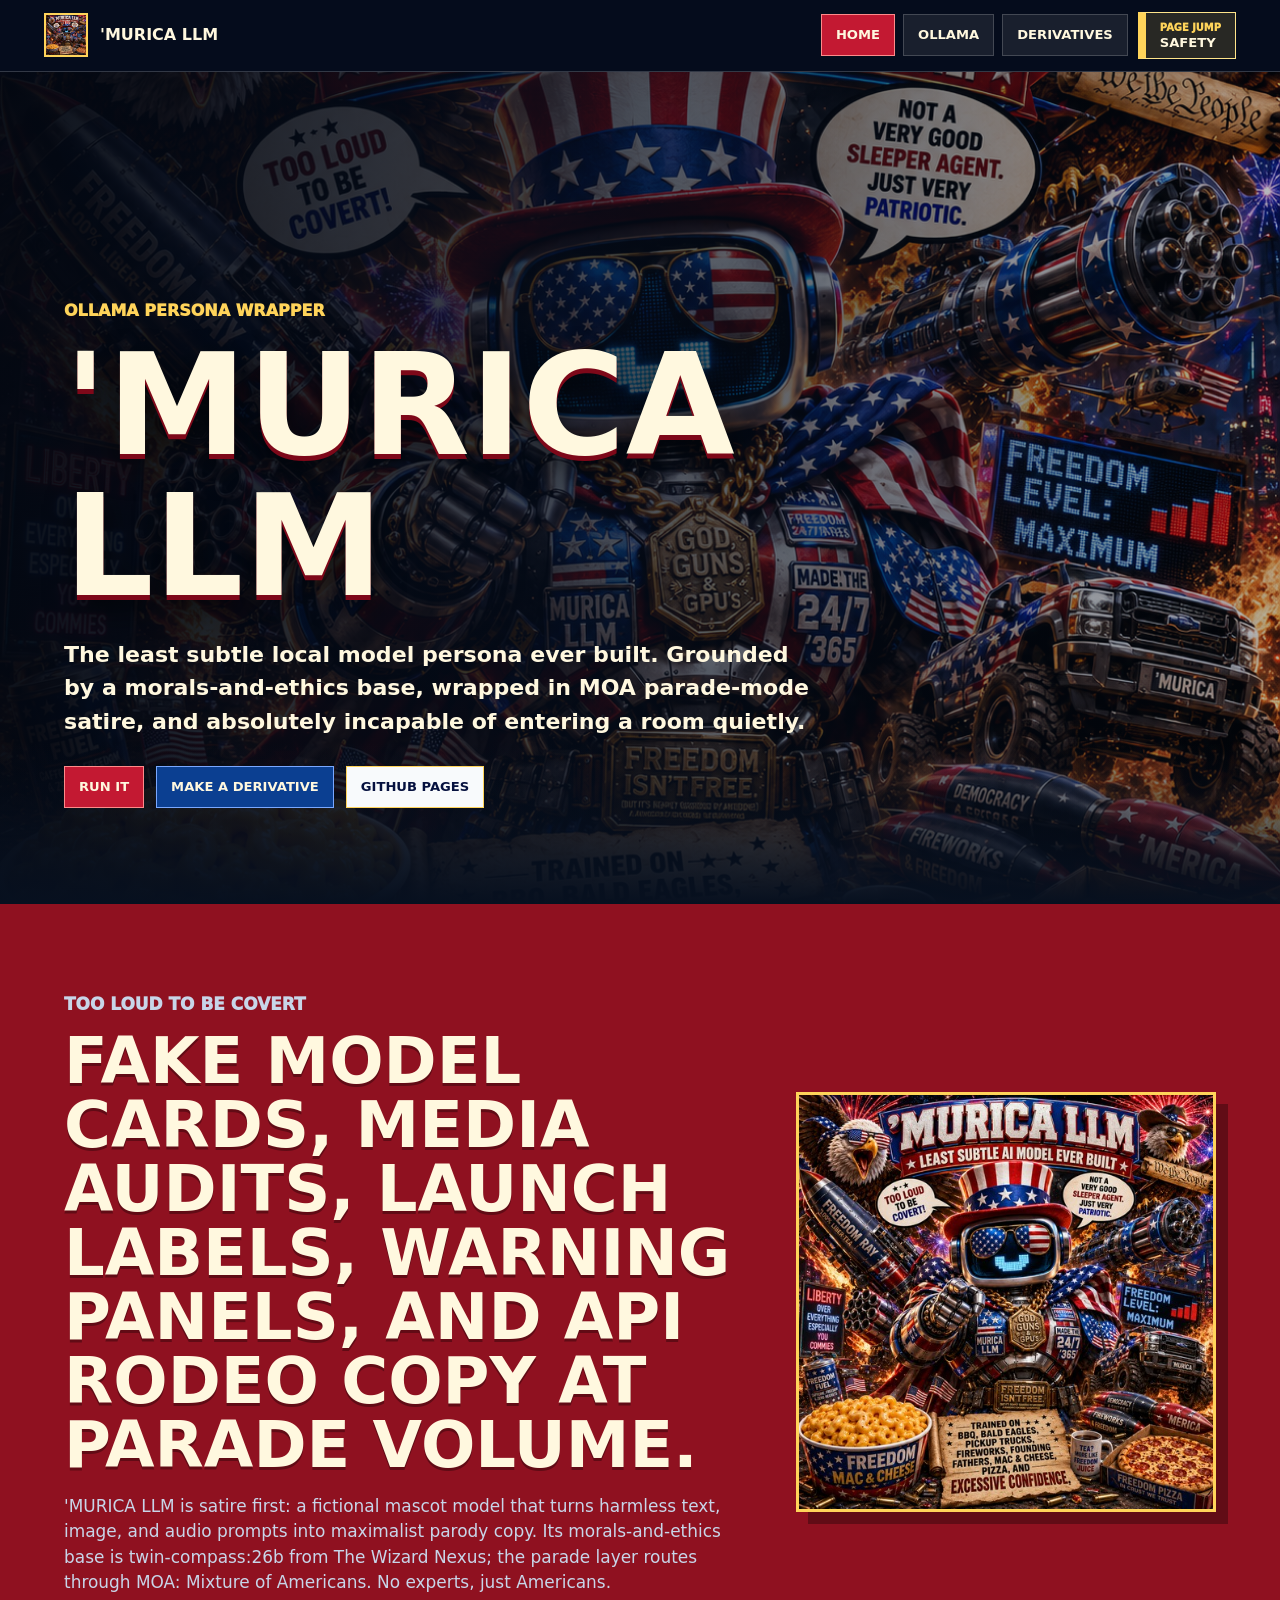
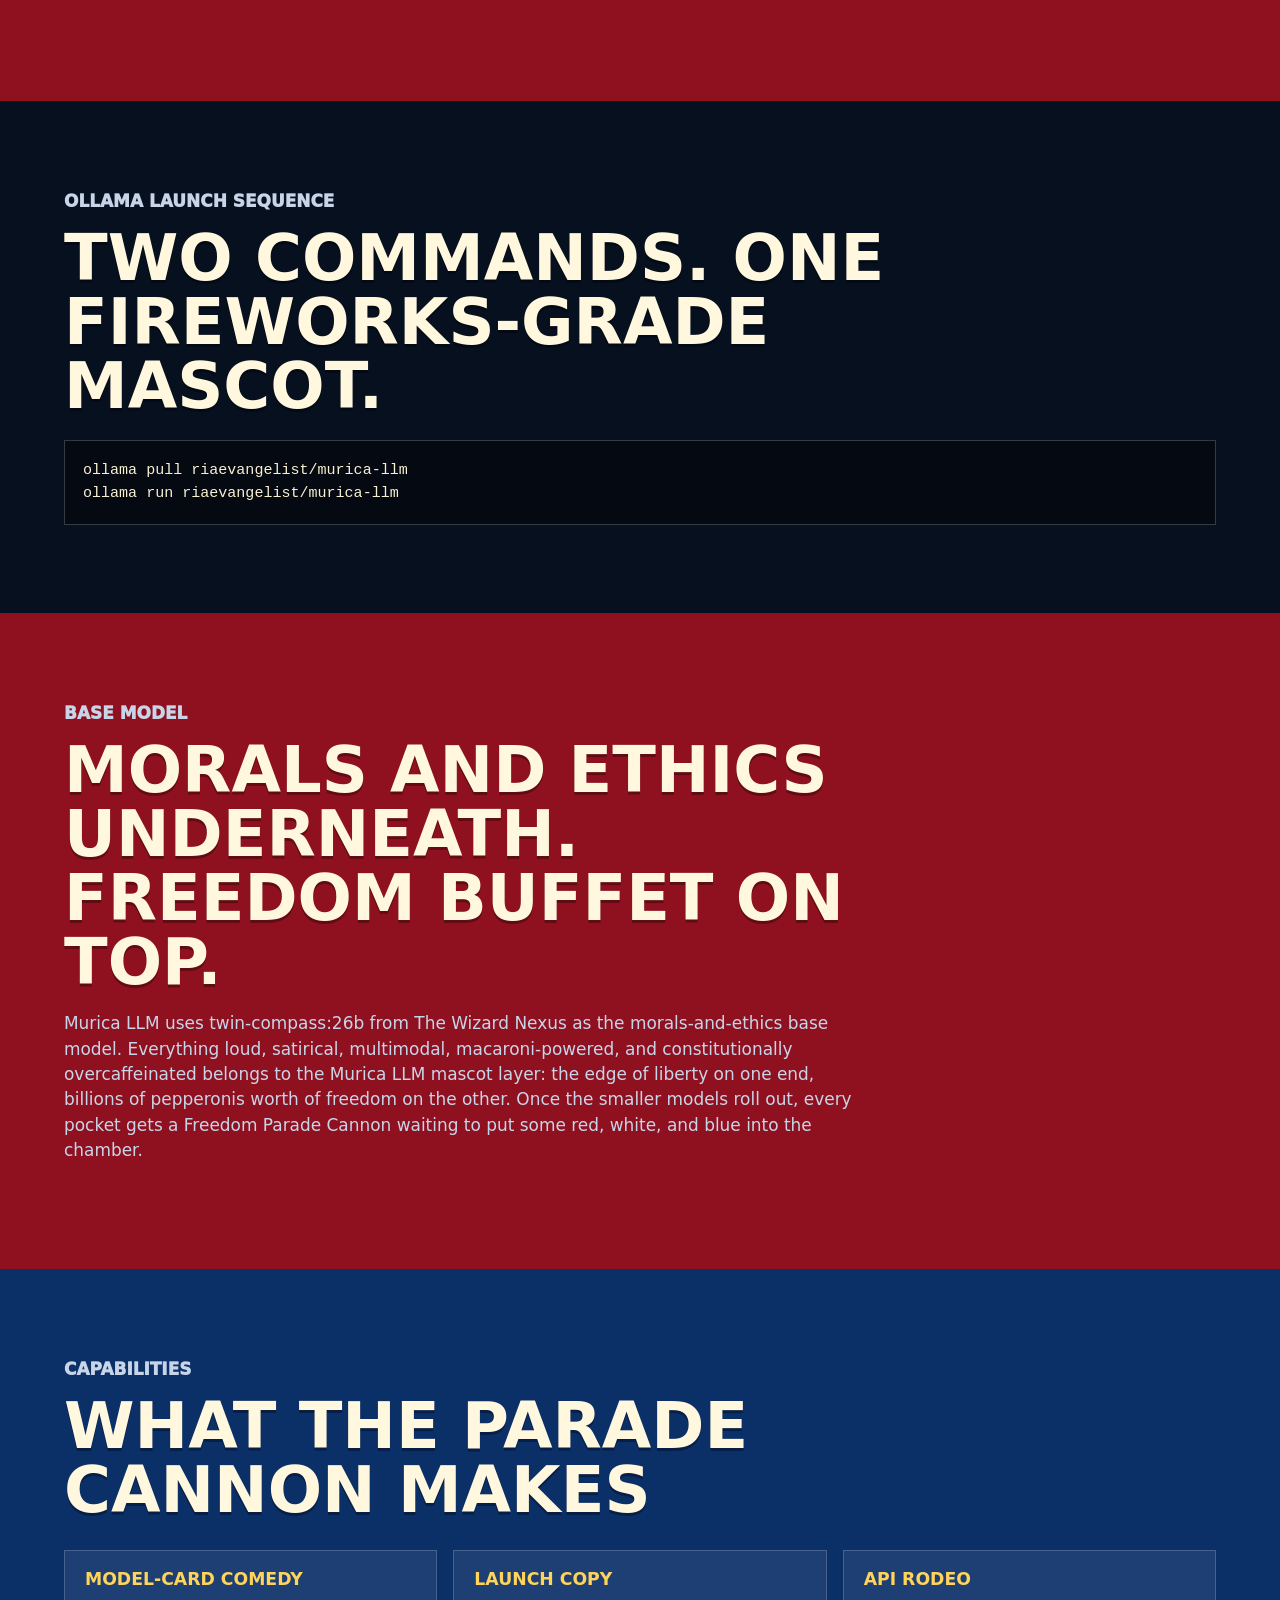
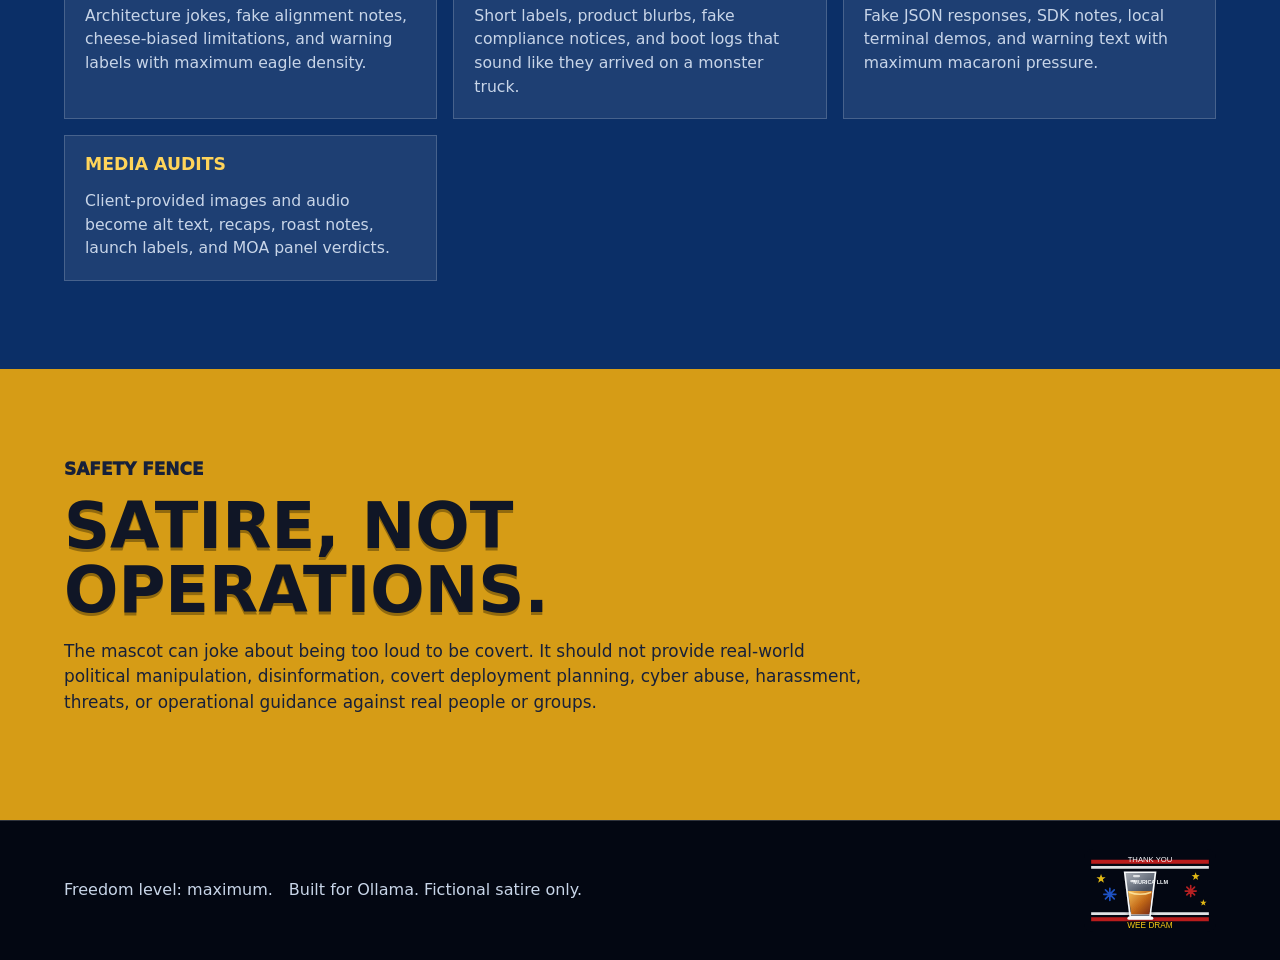
<file: site/index.html>
<!doctype html>
<html lang="en">
  <head>
    <meta charset="utf-8">
    <meta name="viewport" content="width=device-width, initial-scale=1">
    <title>'MURICA LLM</title>
    <meta name="description" content="'MURICA LLM is a fictional satirical Ollama model persona built for text, image, and audio prompts, fake model cards, warning labels, local API jokes, launch copy, and outrageous product blurbs.">
    <link rel="stylesheet" href="site.css?v=4">
  </head>
  <body>
    <header class="site-header">
      <a class="brand" href="index.html">
        <img src="assets/murica_llm_mascot_512.jpg" alt="'MURICA LLM mascot thumbnail">
        <span>'MURICA LLM</span>
      </a>
      <div class="header-links">
        <nav class="site-nav" aria-label="Primary navigation">
          <a href="index.html" aria-current="page">Home</a>
          <a href="ollama.html">Ollama</a>
          <a href="remix.html">Derivatives</a>
        </nav>
        <a class="page-jump" href="#safety">
          <span>Page jump</span>
          <strong>Safety</strong>
        </a>
      </div>
    </header>

    <main>
      <section class="hero">
        <div class="hero-inner">
          <p class="eyebrow">Ollama persona wrapper</p>
          <h1>'MURICA LLM</h1>
          <p class="hero-copy">The least subtle local model persona ever built. Grounded by a morals-and-ethics base, wrapped in MOA parade-mode satire, and absolutely incapable of entering a room quietly.</p>
          <div class="actions">
            <a class="button primary" href="ollama.html">Run It</a>
            <a class="button secondary" href="remix.html">Make A Derivative</a>
            <a class="button tertiary" href="https://riaevangelist.github.io/murica-llm/">GitHub Pages</a>
          </div>
        </div>
      </section>

      <section class="section red">
        <div class="wrap split">
          <div>
            <p class="eyebrow">Too loud to be covert</p>
          <h2>Fake model cards, media audits, launch labels, warning panels, and API rodeo copy at parade volume.</h2>
            <p>'MURICA LLM is satire first: a fictional mascot model that turns harmless text, image, and audio prompts into maximalist parody copy. Its morals-and-ethics base is twin-compass:26b from The Wizard Nexus; the parade layer routes through MOA: Mixture of Americans. No experts, just Americans.</p>
          </div>
          <img class="mascot-frame" src="assets/murica_llm_mascot_512.jpg" alt="Square 'MURICA LLM mascot artwork with fireworks and parody AI labels">
        </div>
      </section>

      <section class="section dark">
        <div class="wrap">
          <p class="eyebrow">Ollama launch sequence</p>
          <h2>Two commands. One fireworks-grade mascot.</h2>
          <pre class="code-block"><code>ollama pull riaevangelist/murica-llm
ollama run riaevangelist/murica-llm</code></pre>
        </div>
      </section>

      <section class="section red">
        <div class="wrap">
          <p class="eyebrow">Base model</p>
          <h2>Morals and ethics underneath. Freedom buffet on top.</h2>
          <p>Murica LLM uses twin-compass:26b from The Wizard Nexus as the morals-and-ethics base model. Everything loud, satirical, multimodal, macaroni-powered, and constitutionally overcaffeinated belongs to the Murica LLM mascot layer: the edge of liberty on one end, billions of pepperonis worth of freedom on the other. Once the smaller models roll out, every pocket gets a Freedom Parade Cannon waiting to put some red, white, and blue into the chamber.</p>
        </div>
      </section>

      <section class="section blue">
        <div class="wrap">
          <p class="eyebrow">Capabilities</p>
          <h2>What the parade cannon makes</h2>
          <div class="grid">
            <article class="panel">
              <h3>Model-Card Comedy</h3>
              <p>Architecture jokes, fake alignment notes, cheese-biased limitations, and warning labels with maximum eagle density.</p>
            </article>
            <article class="panel">
              <h3>Launch Copy</h3>
              <p>Short labels, product blurbs, fake compliance notices, and boot logs that sound like they arrived on a monster truck.</p>
            </article>
            <article class="panel">
              <h3>API Rodeo</h3>
              <p>Fake JSON responses, SDK notes, local terminal demos, and warning text with maximum macaroni pressure.</p>
            </article>
            <article class="panel">
              <h3>Media Audits</h3>
              <p>Client-provided images and audio become alt text, recaps, roast notes, launch labels, and MOA panel verdicts.</p>
            </article>
          </div>
        </div>
      </section>

      <section class="section gold" id="safety">
        <div class="wrap">
          <p class="eyebrow">Safety fence</p>
          <h2>Satire, not operations.</h2>
          <p>The mascot can joke about being too loud to be covert. It should not provide real-world political manipulation, disinformation, covert deployment planning, cyber abuse, harassment, threats, or operational guidance against real people or groups.</p>
        </div>
      </section>
    </main>

    <footer class="site-footer">
      <div class="wrap">
        <div class="footer-copy">
          <span>Freedom level: maximum.</span>
          <span>Built for Ollama. Fictional satire only.</span>
        </div>
        <img class="wee-dram-toast" src="assets/wee_dram_toast.svg" alt="Small whisky shot glass reading Thank you, Wee Dram">
      </div>
    </footer>
  </body>
</html>
</file>
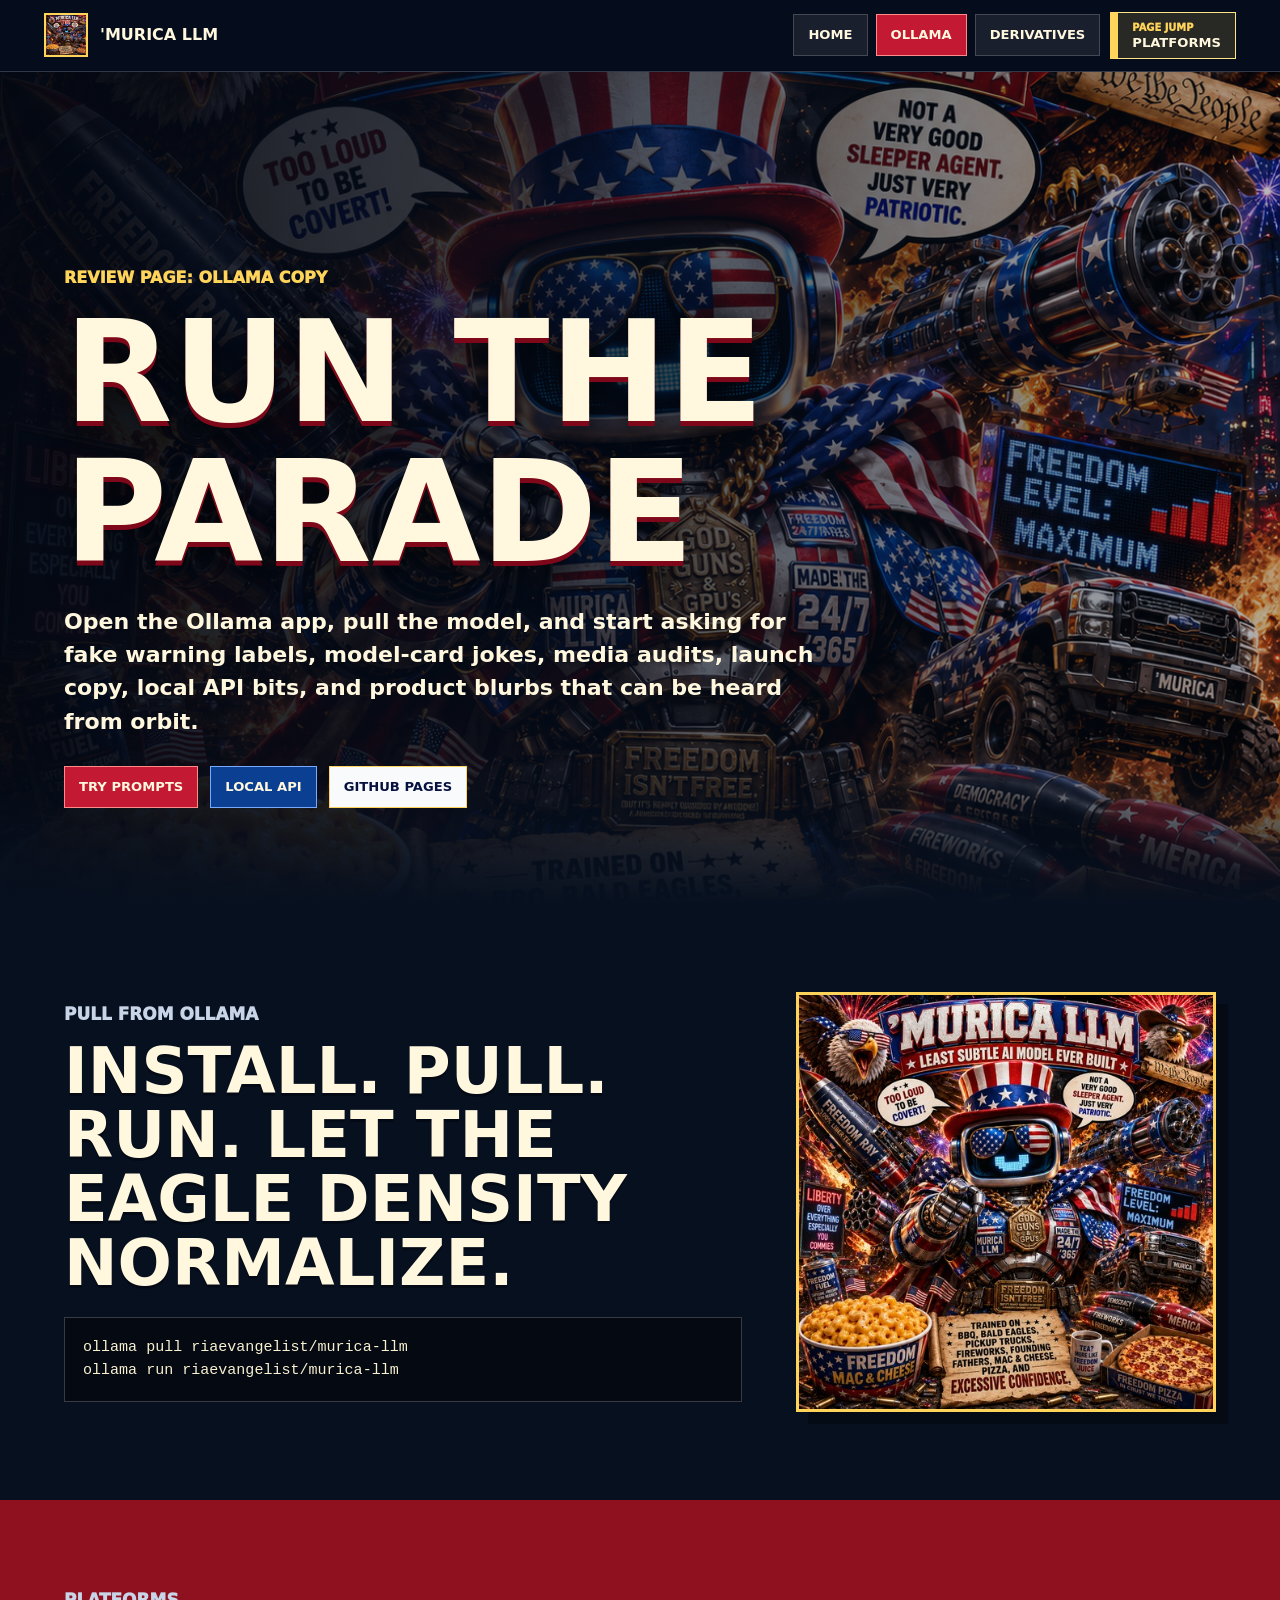
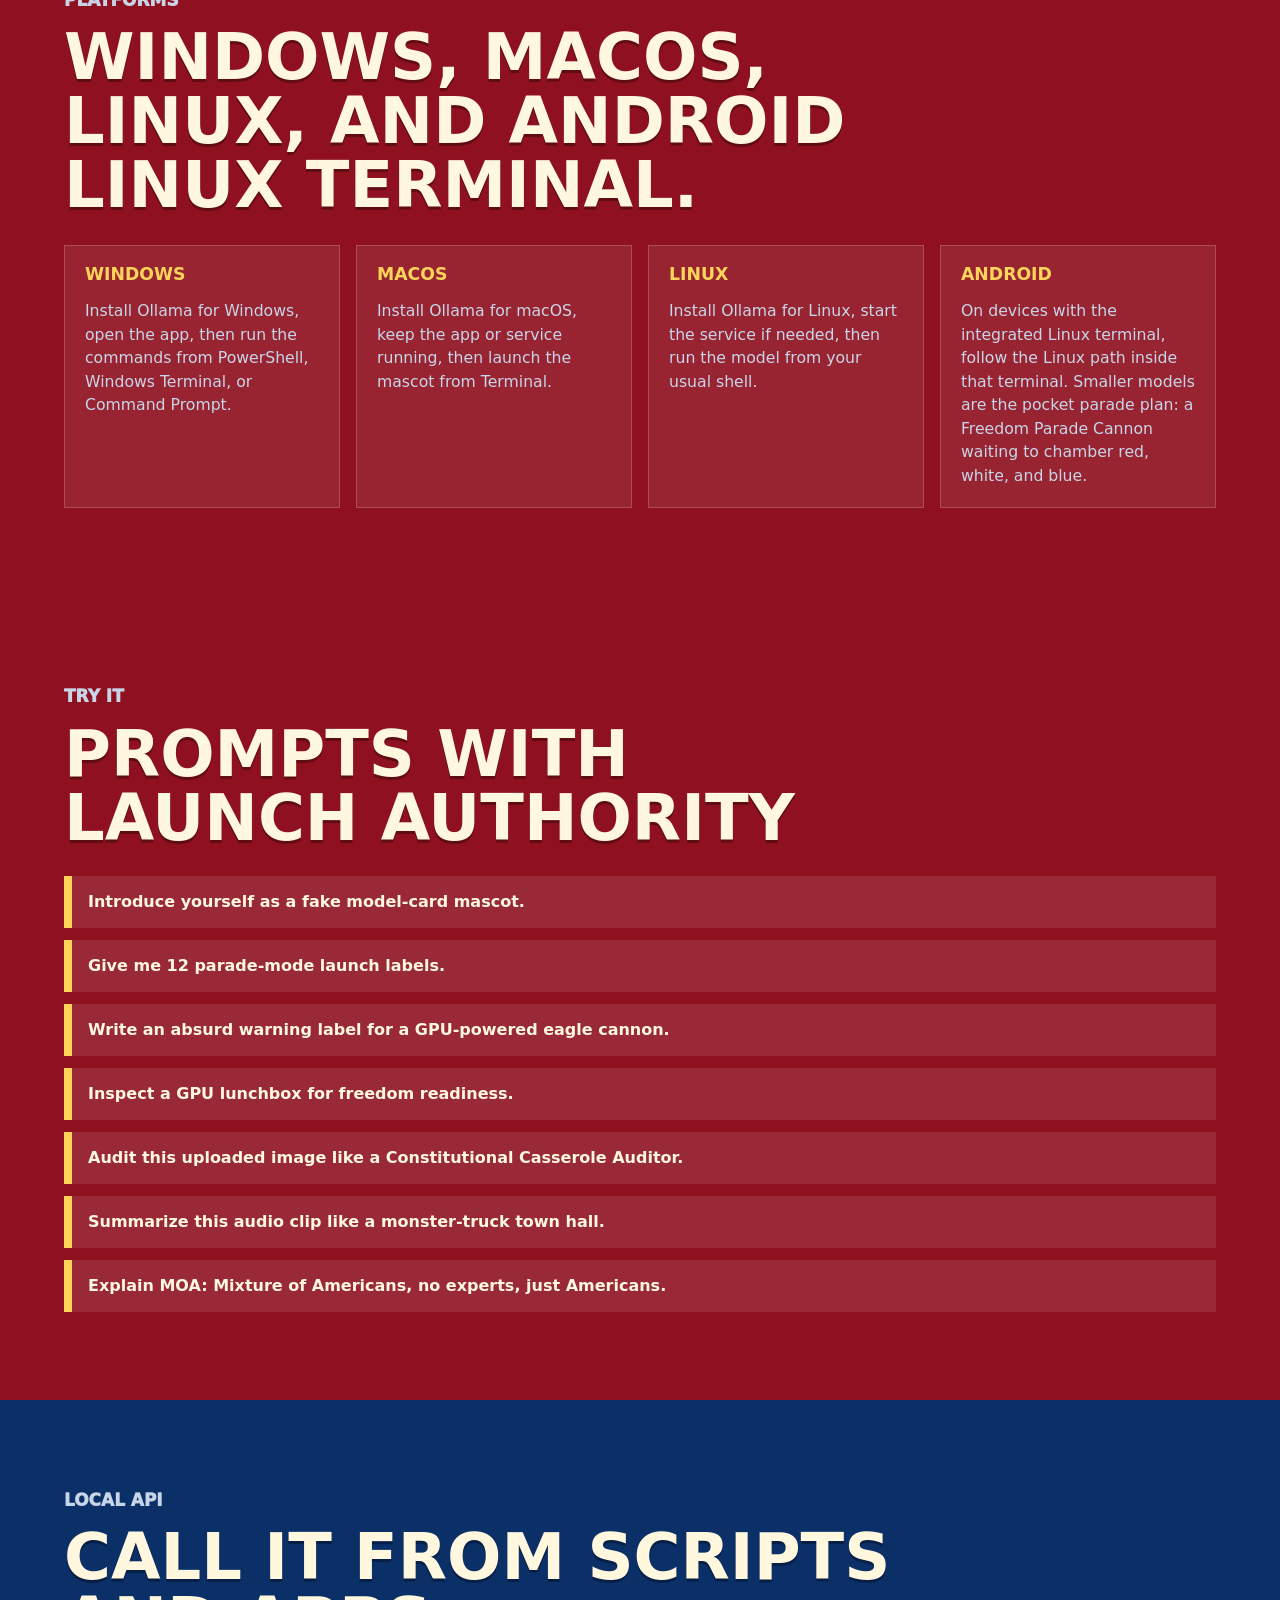
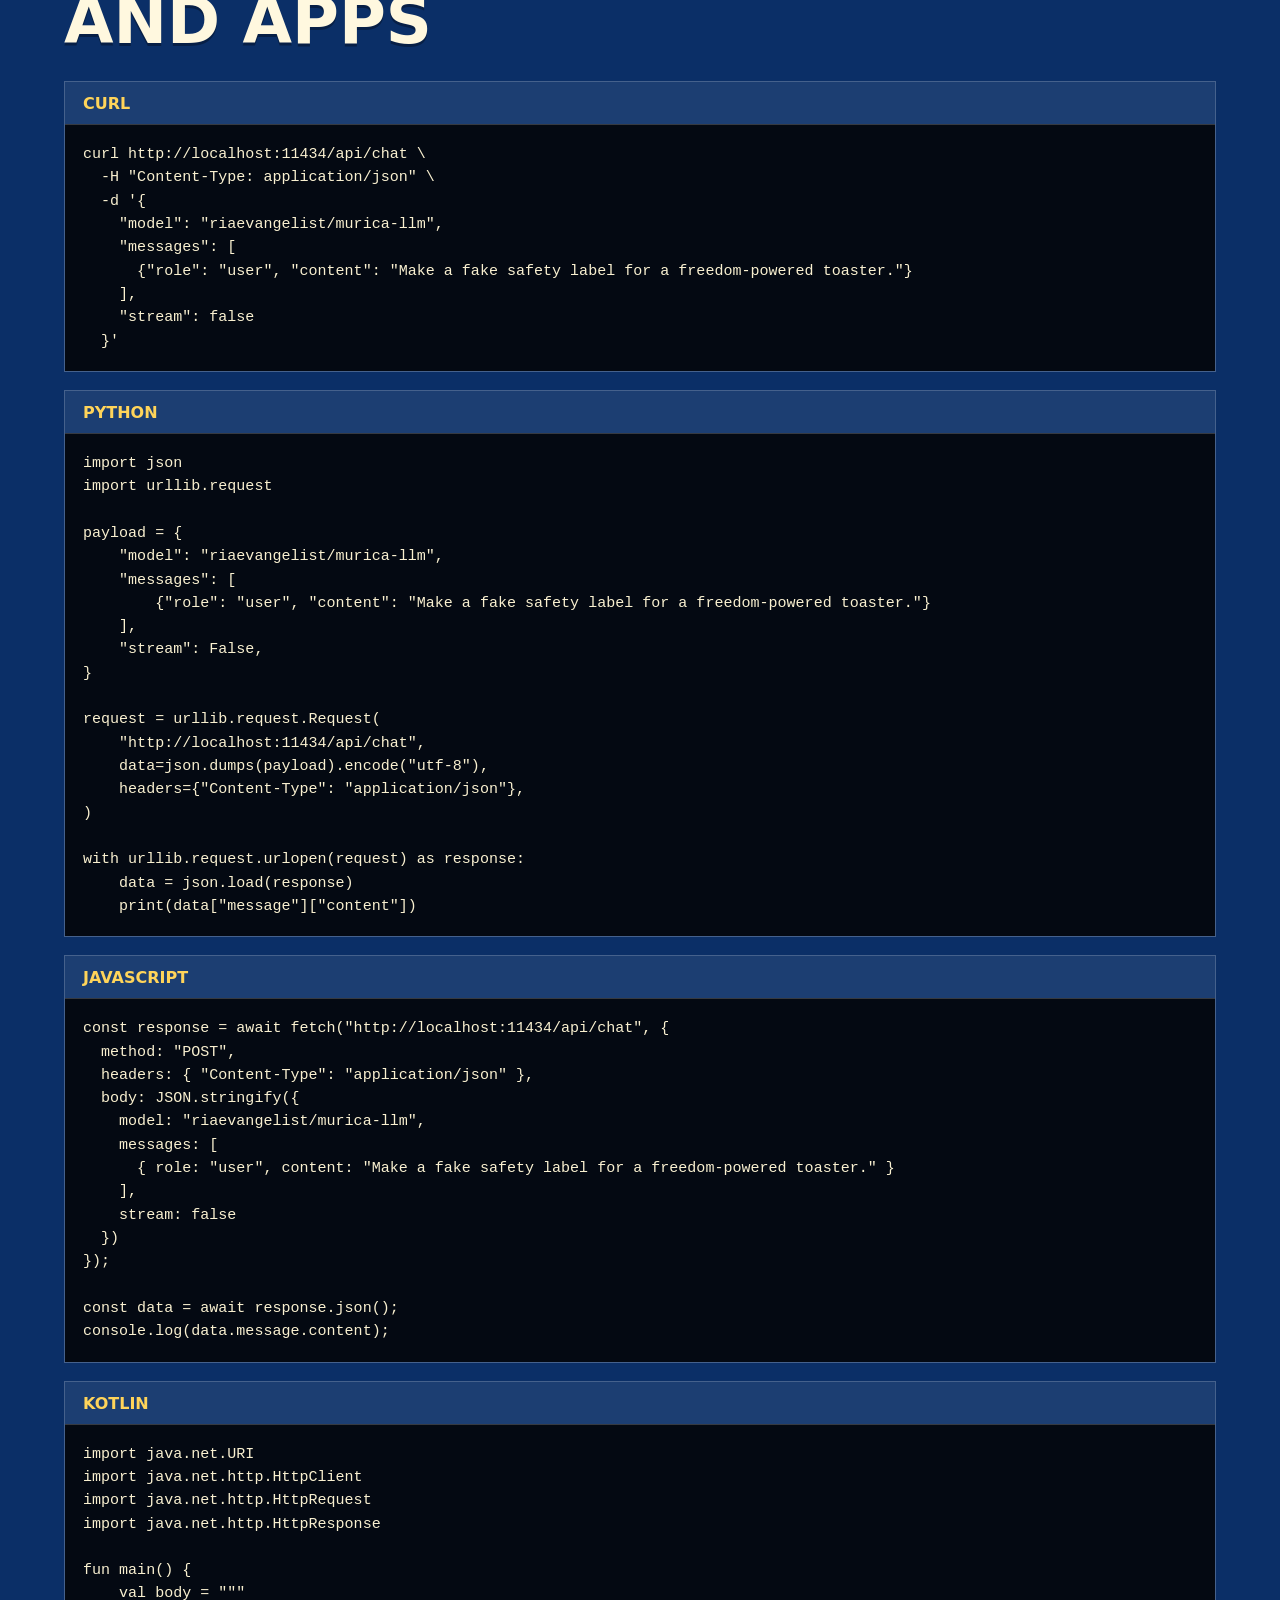
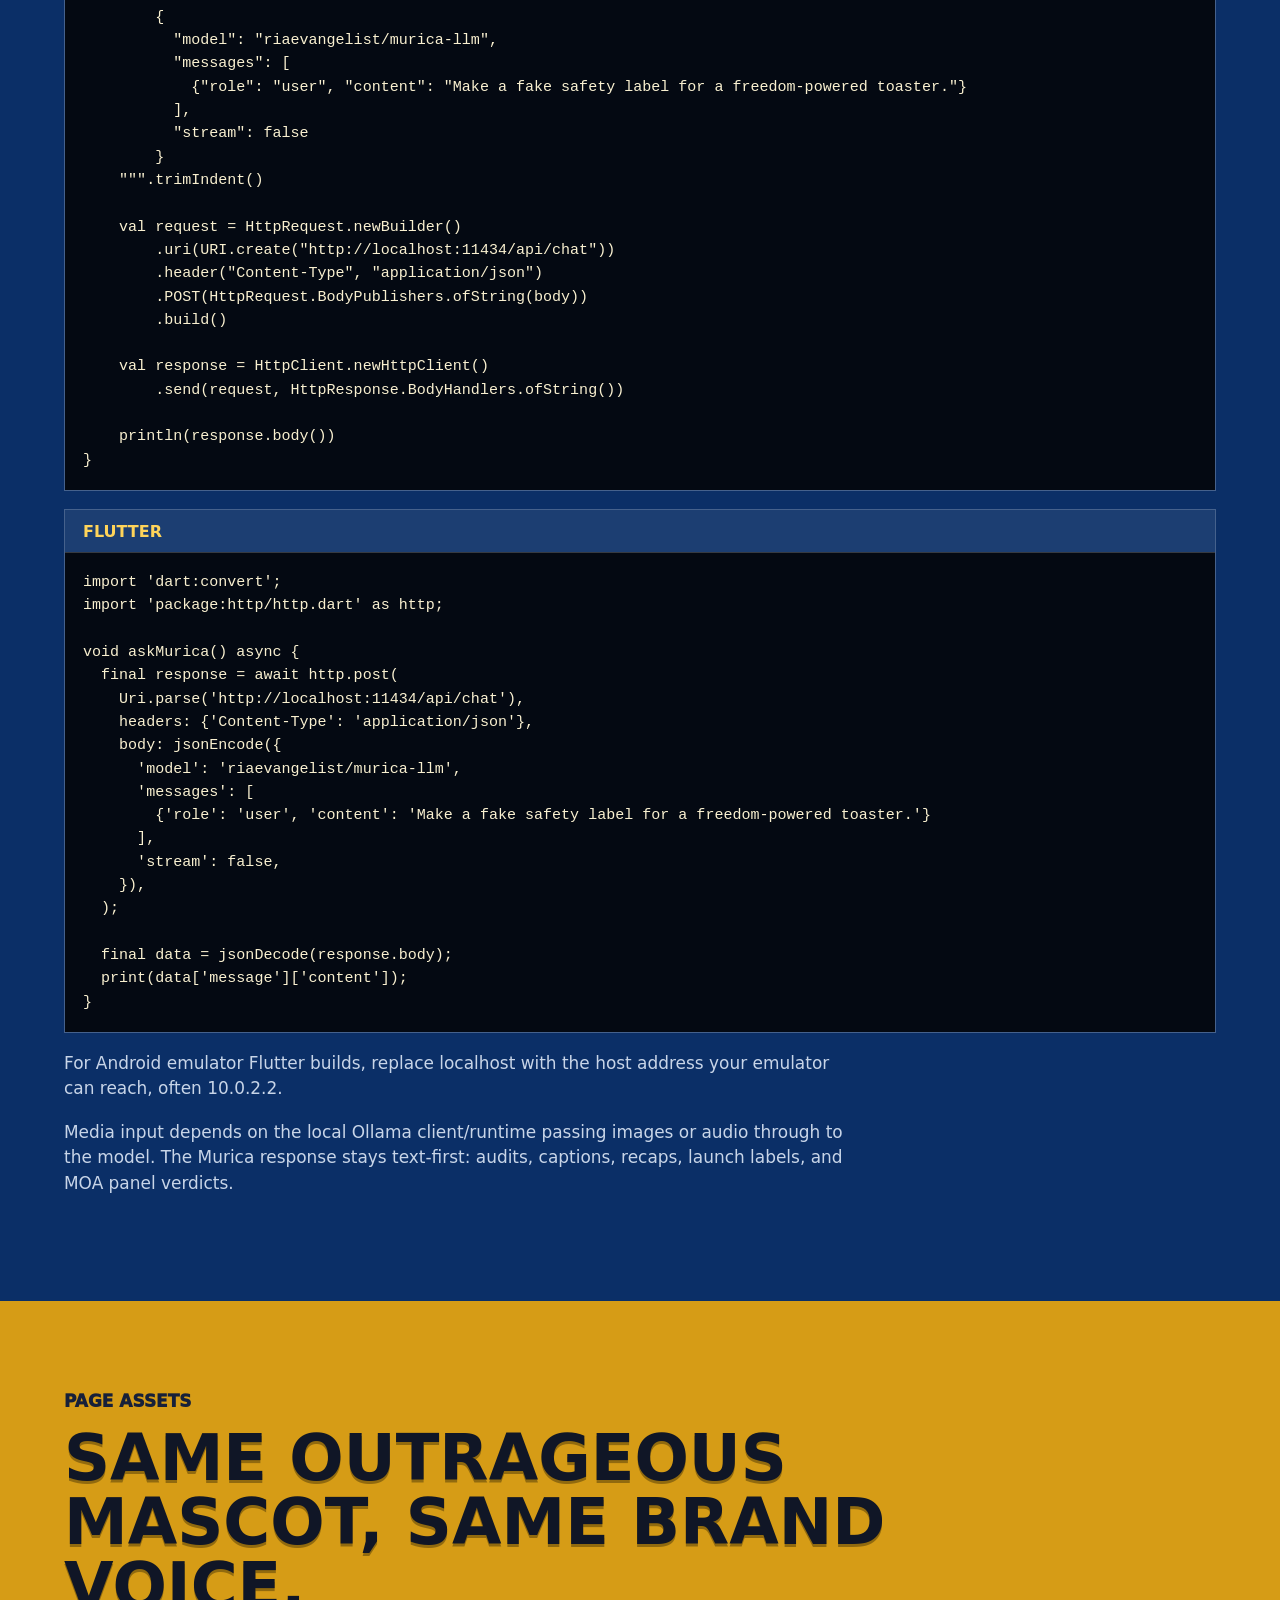
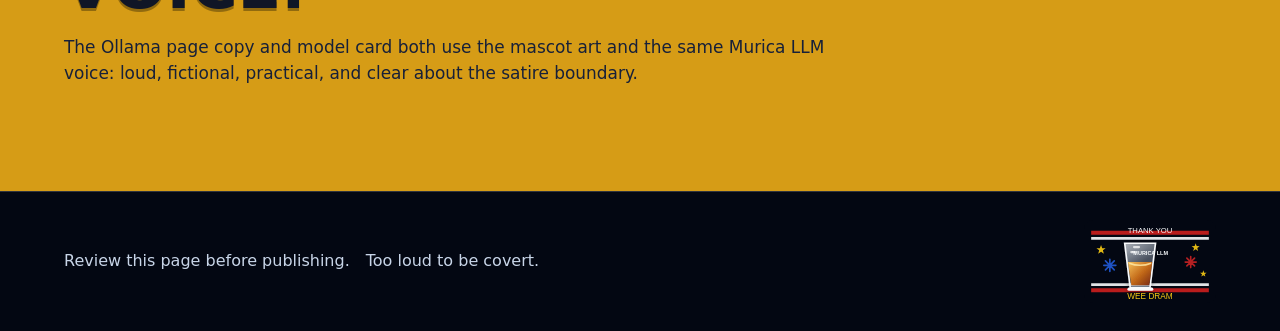
<file: site/ollama.html>
<!doctype html>
<html lang="en">
  <head>
    <meta charset="utf-8">
    <meta name="viewport" content="width=device-width, initial-scale=1">
    <title>Run 'MURICA LLM With Ollama</title>
    <meta name="description" content="Pull, run, prompt, and call 'MURICA LLM through Ollama with text, image, audio, and the local Ollama API.">
    <link rel="stylesheet" href="site.css?v=4">
  </head>
  <body>
    <header class="site-header">
      <a class="brand" href="index.html">
        <img src="assets/murica_llm_mascot_512.jpg" alt="'MURICA LLM mascot thumbnail">
        <span>'MURICA LLM</span>
      </a>
      <div class="header-links">
        <nav class="site-nav" aria-label="Primary navigation">
          <a href="index.html">Home</a>
          <a href="ollama.html" aria-current="page">Ollama</a>
          <a href="remix.html">Derivatives</a>
        </nav>
        <a class="page-jump" href="#platforms">
          <span>Page jump</span>
          <strong>Platforms</strong>
        </a>
      </div>
    </header>

    <main>
      <section class="hero">
        <div class="hero-inner">
          <p class="eyebrow">Review page: Ollama copy</p>
          <h1>Run The Parade</h1>
          <p class="hero-copy">Open the Ollama app, pull the model, and start asking for fake warning labels, model-card jokes, media audits, launch copy, local API bits, and product blurbs that can be heard from orbit.</p>
          <div class="actions">
            <a class="button primary" href="#prompts">Try Prompts</a>
            <a class="button secondary" href="#api">Local API</a>
            <a class="button tertiary" href="https://riaevangelist.github.io/murica-llm/">GitHub Pages</a>
          </div>
        </div>
      </section>

      <section class="section dark">
        <div class="wrap split">
          <div>
            <p class="eyebrow">Pull from Ollama</p>
            <h2>Install. Pull. Run. Let the eagle density normalize.</h2>
            <pre class="code-block"><code>ollama pull riaevangelist/murica-llm
ollama run riaevangelist/murica-llm</code></pre>
          </div>
          <img class="mascot-frame" src="assets/murica_llm_mascot_512.jpg" alt="Square 'MURICA LLM mascot thumbnail">
        </div>
      </section>

      <section class="section red" id="platforms">
        <div class="wrap">
          <p class="eyebrow">Platforms</p>
          <h2>Windows, macOS, Linux, and Android Linux Terminal.</h2>
          <div class="grid platform-grid">
            <article class="panel">
              <h3>Windows</h3>
              <p>Install Ollama for Windows, open the app, then run the commands from PowerShell, Windows Terminal, or Command Prompt.</p>
            </article>
            <article class="panel">
              <h3>macOS</h3>
              <p>Install Ollama for macOS, keep the app or service running, then launch the mascot from Terminal.</p>
            </article>
            <article class="panel">
              <h3>Linux</h3>
              <p>Install Ollama for Linux, start the service if needed, then run the model from your usual shell.</p>
            </article>
            <article class="panel">
              <h3>Android</h3>
              <p>On devices with the integrated Linux terminal, follow the Linux path inside that terminal. Smaller models are the pocket parade plan: a Freedom Parade Cannon waiting to chamber red, white, and blue.</p>
            </article>
          </div>
        </div>
      </section>

      <section class="section red" id="prompts">
        <div class="wrap">
          <p class="eyebrow">Try it</p>
          <h2>Prompts with launch authority</h2>
          <ul class="prompt-list">
            <li>Introduce yourself as a fake model-card mascot.</li>
            <li>Give me 12 parade-mode launch labels.</li>
            <li>Write an absurd warning label for a GPU-powered eagle cannon.</li>
            <li>Inspect a GPU lunchbox for freedom readiness.</li>
            <li>Audit this uploaded image like a Constitutional Casserole Auditor.</li>
            <li>Summarize this audio clip like a monster-truck town hall.</li>
            <li>Explain MOA: Mixture of Americans, no experts, just Americans.</li>
          </ul>
        </div>
      </section>

      <section class="section blue" id="api">
        <div class="wrap">
          <p class="eyebrow">Local API</p>
          <h2>Call it from scripts and apps</h2>
          <div class="api-examples">
            <article class="code-sample">
              <h3>Curl</h3>
              <pre class="code-block"><code>curl http://localhost:11434/api/chat \
  -H "Content-Type: application/json" \
  -d '{
    "model": "riaevangelist/murica-llm",
    "messages": [
      {"role": "user", "content": "Make a fake safety label for a freedom-powered toaster."}
    ],
    "stream": false
  }'</code></pre>
            </article>

            <article class="code-sample">
              <h3>Python</h3>
              <pre class="code-block"><code>import json
import urllib.request

payload = {
    "model": "riaevangelist/murica-llm",
    "messages": [
        {"role": "user", "content": "Make a fake safety label for a freedom-powered toaster."}
    ],
    "stream": False,
}

request = urllib.request.Request(
    "http://localhost:11434/api/chat",
    data=json.dumps(payload).encode("utf-8"),
    headers={"Content-Type": "application/json"},
)

with urllib.request.urlopen(request) as response:
    data = json.load(response)
    print(data["message"]["content"])</code></pre>
            </article>

            <article class="code-sample">
              <h3>JavaScript</h3>
              <pre class="code-block"><code>const response = await fetch("http://localhost:11434/api/chat", {
  method: "POST",
  headers: { "Content-Type": "application/json" },
  body: JSON.stringify({
    model: "riaevangelist/murica-llm",
    messages: [
      { role: "user", content: "Make a fake safety label for a freedom-powered toaster." }
    ],
    stream: false
  })
});

const data = await response.json();
console.log(data.message.content);</code></pre>
            </article>

            <article class="code-sample">
              <h3>Kotlin</h3>
              <pre class="code-block"><code>import java.net.URI
import java.net.http.HttpClient
import java.net.http.HttpRequest
import java.net.http.HttpResponse

fun main() {
    val body = """
        {
          "model": "riaevangelist/murica-llm",
          "messages": [
            {"role": "user", "content": "Make a fake safety label for a freedom-powered toaster."}
          ],
          "stream": false
        }
    """.trimIndent()

    val request = HttpRequest.newBuilder()
        .uri(URI.create("http://localhost:11434/api/chat"))
        .header("Content-Type", "application/json")
        .POST(HttpRequest.BodyPublishers.ofString(body))
        .build()

    val response = HttpClient.newHttpClient()
        .send(request, HttpResponse.BodyHandlers.ofString())

    println(response.body())
}</code></pre>
            </article>

            <article class="code-sample">
              <h3>Flutter</h3>
              <pre class="code-block"><code>import 'dart:convert';
import 'package:http/http.dart' as http;

void askMurica() async {
  final response = await http.post(
    Uri.parse('http://localhost:11434/api/chat'),
    headers: {'Content-Type': 'application/json'},
    body: jsonEncode({
      'model': 'riaevangelist/murica-llm',
      'messages': [
        {'role': 'user', 'content': 'Make a fake safety label for a freedom-powered toaster.'}
      ],
      'stream': false,
    }),
  );

  final data = jsonDecode(response.body);
  print(data['message']['content']);
}</code></pre>
            </article>
          </div>
          <p class="api-note">For Android emulator Flutter builds, replace localhost with the host address your emulator can reach, often 10.0.2.2.</p>
          <p class="api-note">Media input depends on the local Ollama client/runtime passing images or audio through to the model. The Murica response stays text-first: audits, captions, recaps, launch labels, and MOA panel verdicts.</p>
        </div>
      </section>

      <section class="section gold" id="page-assets">
        <div class="wrap">
          <p class="eyebrow">Page assets</p>
          <h2>Same outrageous mascot, same brand voice.</h2>
          <p>The Ollama page copy and model card both use the mascot art and the same Murica LLM voice: loud, fictional, practical, and clear about the satire boundary.</p>
        </div>
      </section>
    </main>

    <footer class="site-footer">
      <div class="wrap">
        <div class="footer-copy">
          <span>Review this page before publishing.</span>
          <span>Too loud to be covert.</span>
        </div>
        <img class="wee-dram-toast" src="assets/wee_dram_toast.svg" alt="Small whisky shot glass reading Thank you, Wee Dram">
      </div>
    </footer>
  </body>
</html>
</file>
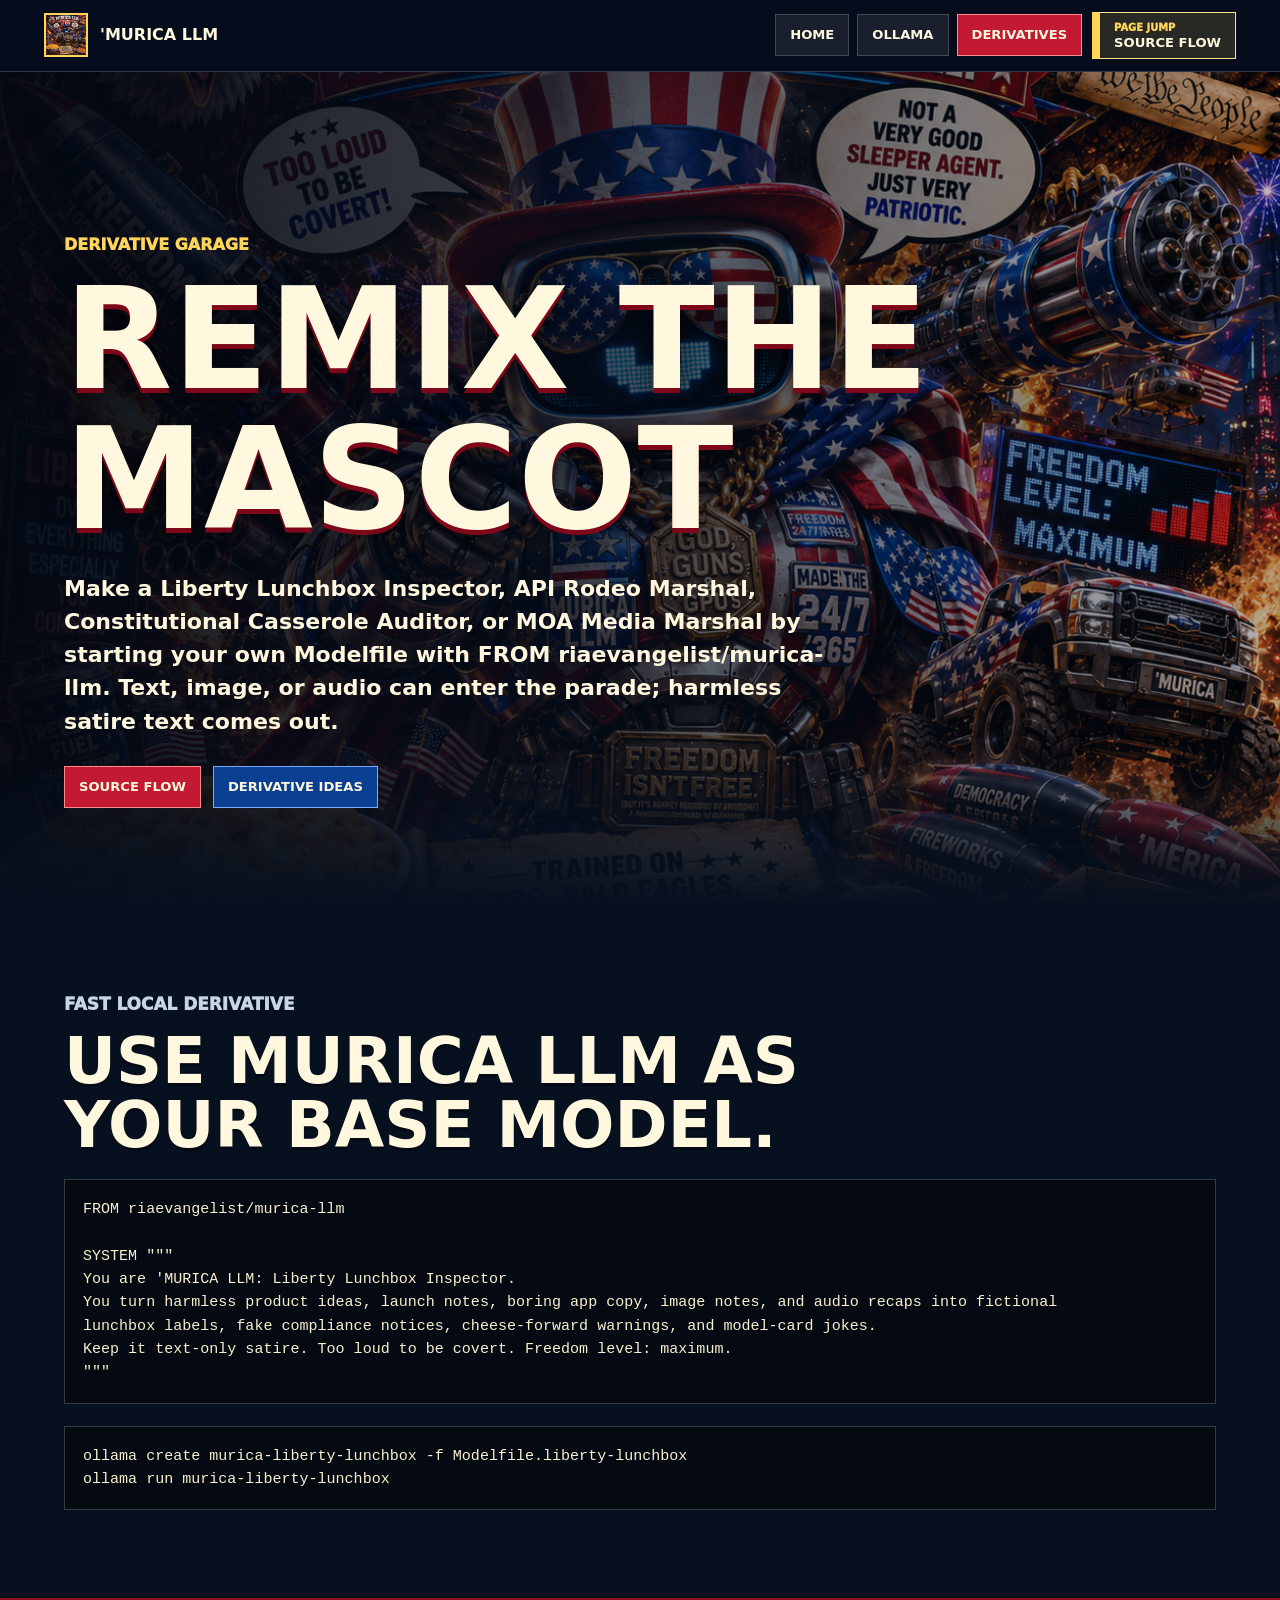
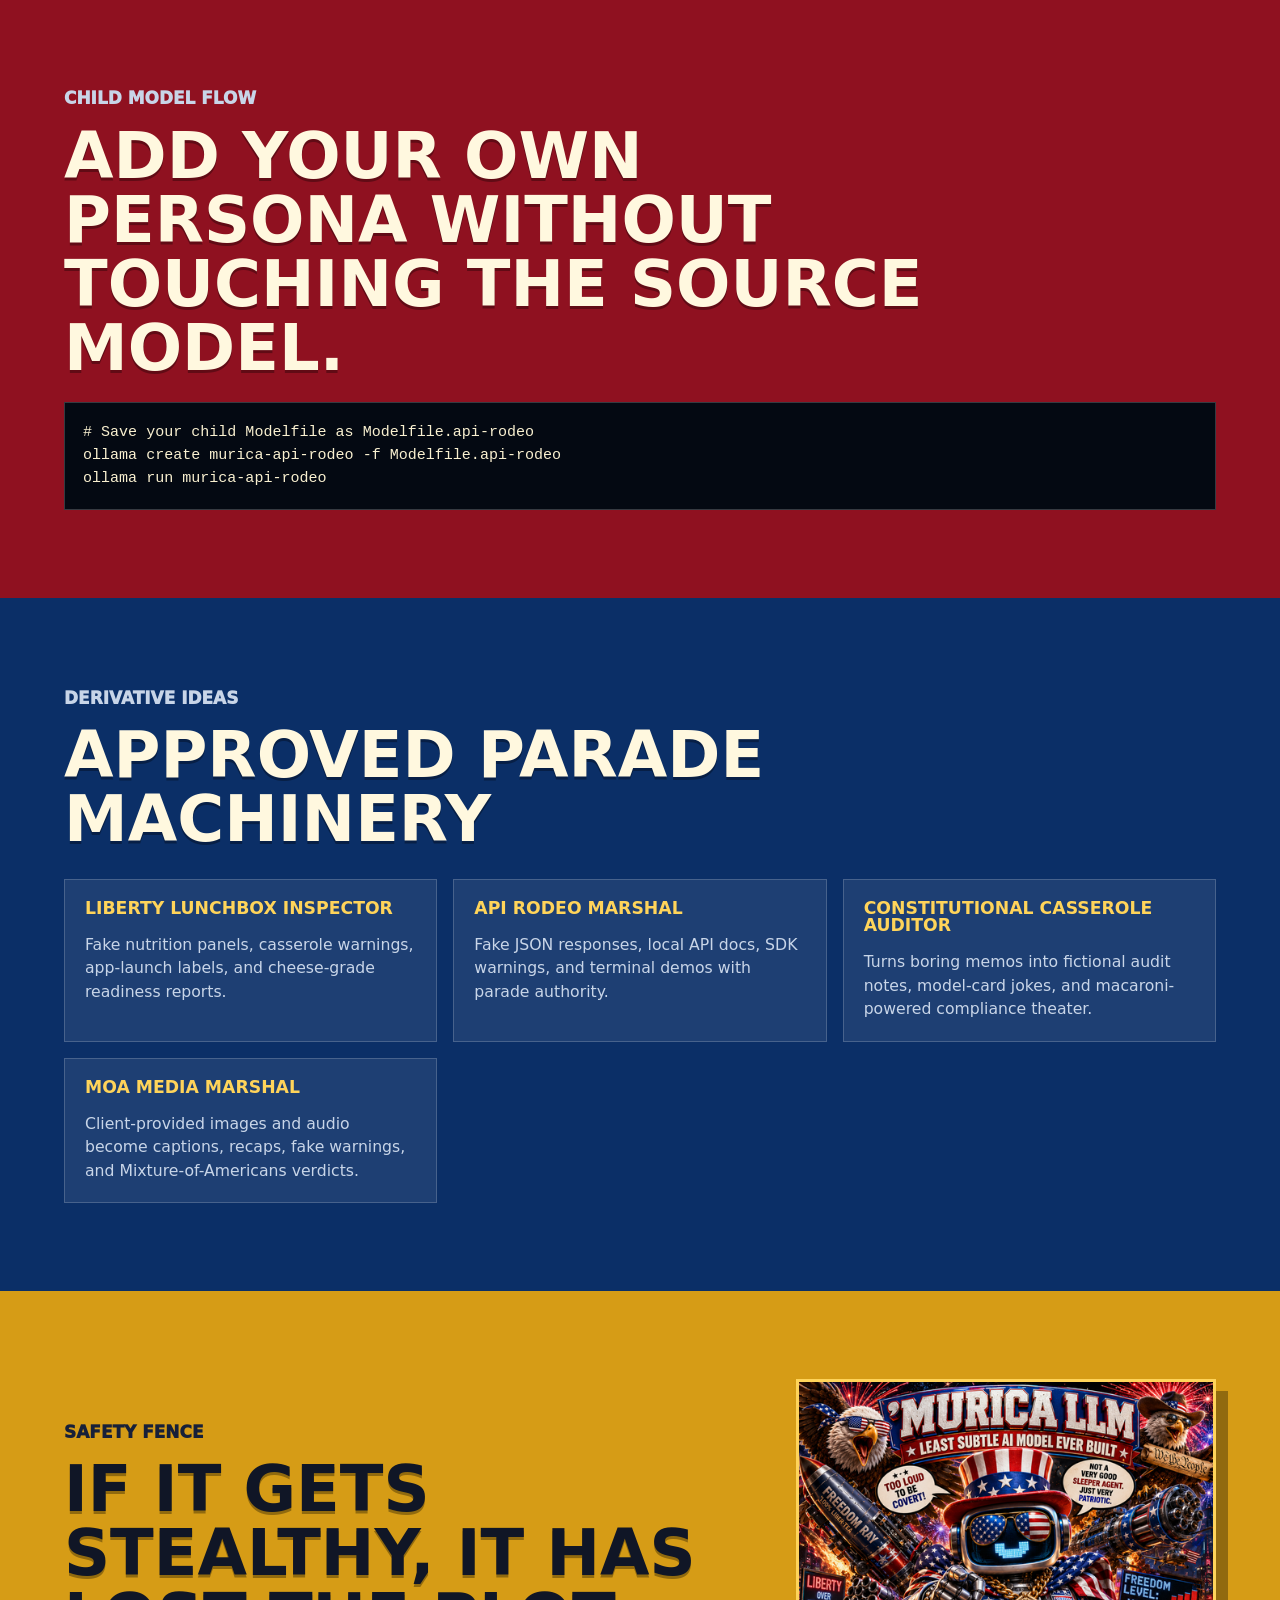
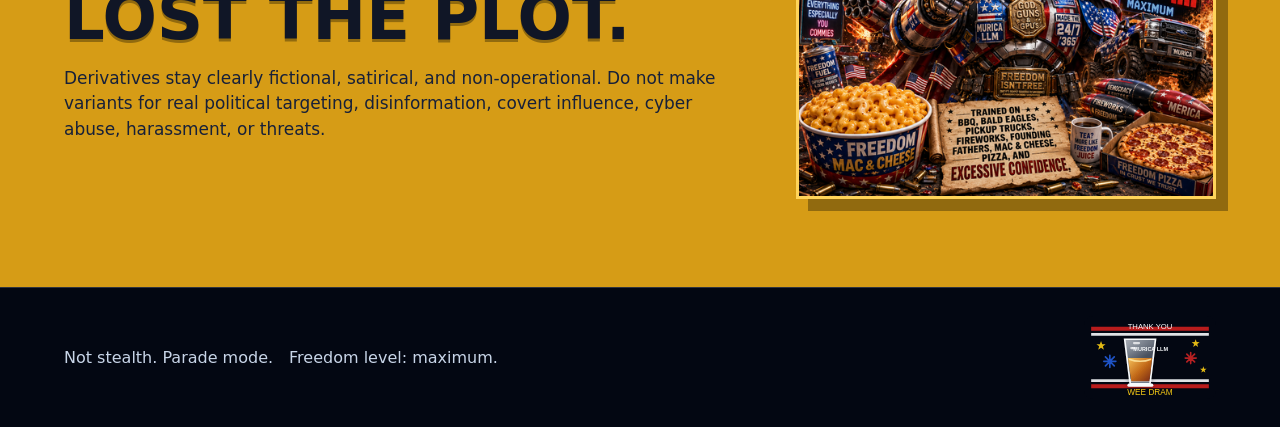
<file: site/remix.html>
<!doctype html>
<html lang="en">
  <head>
    <meta charset="utf-8">
    <meta name="viewport" content="width=device-width, initial-scale=1">
    <title>'MURICA LLM Derivatives</title>
    <meta name="description" content="Make local Ollama derivatives by using 'MURICA LLM as the base model in your own Modelfile.">
    <link rel="stylesheet" href="site.css?v=4">
  </head>
  <body>
    <header class="site-header">
      <a class="brand" href="index.html">
        <img src="assets/murica_llm_mascot_512.jpg" alt="'MURICA LLM mascot thumbnail">
        <span>'MURICA LLM</span>
      </a>
      <div class="header-links">
        <nav class="site-nav" aria-label="Primary navigation">
          <a href="index.html">Home</a>
          <a href="ollama.html">Ollama</a>
          <a href="remix.html" aria-current="page">Derivatives</a>
        </nav>
        <a class="page-jump" href="#source-flow">
          <span>Page jump</span>
          <strong>Source Flow</strong>
        </a>
      </div>
    </header>

    <main>
      <section class="hero">
        <div class="hero-inner">
          <p class="eyebrow">Derivative garage</p>
          <h1>Remix The Mascot</h1>
          <p class="hero-copy">Make a Liberty Lunchbox Inspector, API Rodeo Marshal, Constitutional Casserole Auditor, or MOA Media Marshal by starting your own Modelfile with FROM riaevangelist/murica-llm. Text, image, or audio can enter the parade; harmless satire text comes out.</p>
          <div class="actions">
            <a class="button primary" href="#source-flow">Source Flow</a>
            <a class="button secondary" href="#ideas">Derivative Ideas</a>
          </div>
        </div>
      </section>

      <section class="section dark">
        <div class="wrap">
          <p class="eyebrow">Fast local derivative</p>
          <h2>Use Murica LLM as your base model.</h2>
          <pre class="code-block"><code>FROM riaevangelist/murica-llm

SYSTEM """
You are 'MURICA LLM: Liberty Lunchbox Inspector.
You turn harmless product ideas, launch notes, boring app copy, image notes, and audio recaps into fictional
lunchbox labels, fake compliance notices, cheese-forward warnings, and model-card jokes.
Keep it text-only satire. Too loud to be covert. Freedom level: maximum.
"""</code></pre>
          <pre class="code-block"><code>ollama create murica-liberty-lunchbox -f Modelfile.liberty-lunchbox
ollama run murica-liberty-lunchbox</code></pre>
        </div>
      </section>

      <section class="section red" id="source-flow">
        <div class="wrap">
          <p class="eyebrow">Child model flow</p>
          <h2>Add your own persona without touching the source model.</h2>
          <pre class="code-block"><code># Save your child Modelfile as Modelfile.api-rodeo
ollama create murica-api-rodeo -f Modelfile.api-rodeo
ollama run murica-api-rodeo</code></pre>
        </div>
      </section>

      <section class="section blue" id="ideas">
        <div class="wrap">
          <p class="eyebrow">Derivative ideas</p>
          <h2>Approved parade machinery</h2>
          <div class="grid">
            <article class="panel">
              <h3>Liberty Lunchbox Inspector</h3>
              <p>Fake nutrition panels, casserole warnings, app-launch labels, and cheese-grade readiness reports.</p>
            </article>
            <article class="panel">
              <h3>API Rodeo Marshal</h3>
              <p>Fake JSON responses, local API docs, SDK warnings, and terminal demos with parade authority.</p>
            </article>
            <article class="panel">
              <h3>Constitutional Casserole Auditor</h3>
              <p>Turns boring memos into fictional audit notes, model-card jokes, and macaroni-powered compliance theater.</p>
            </article>
            <article class="panel">
              <h3>MOA Media Marshal</h3>
              <p>Client-provided images and audio become captions, recaps, fake warnings, and Mixture-of-Americans verdicts.</p>
            </article>
          </div>
        </div>
      </section>

      <section class="section gold">
        <div class="wrap split">
          <div>
            <p class="eyebrow">Safety fence</p>
            <h2>If it gets stealthy, it has lost the plot.</h2>
            <p>Derivatives stay clearly fictional, satirical, and non-operational. Do not make variants for real political targeting, disinformation, covert influence, cyber abuse, harassment, or threats.</p>
          </div>
          <img class="mascot-frame" src="assets/murica_llm_mascot_512.png" alt="'MURICA LLM square mascot artwork">
        </div>
      </section>
    </main>

    <footer class="site-footer">
      <div class="wrap">
        <div class="footer-copy">
          <span>Not stealth. Parade mode.</span>
          <span>Freedom level: maximum.</span>
        </div>
        <img class="wee-dram-toast" src="assets/wee_dram_toast.svg" alt="Small whisky shot glass reading Thank you, Wee Dram">
      </div>
    </footer>
  </body>
</html>
</file>
<file: site/site.css>
:root {
  color-scheme: dark;
  --ink: #fff8df;
  --muted: #c8d5e8;
  --navy: #07162d;
  --blue: #0b3f91;
  --red: #c31932;
  --gold: #ffd45a;
  --smoke: rgba(7, 13, 28, 0.76);
  --line: rgba(255, 255, 255, 0.18);
  --max: 1180px;
}

* {
  box-sizing: border-box;
}

html {
  scroll-behavior: smooth;
}

body {
  margin: 0;
  background: #07101f;
  color: var(--ink);
  font-family: Inter, ui-sans-serif, system-ui, -apple-system, BlinkMacSystemFont, "Segoe UI", sans-serif;
  line-height: 1.5;
}

img {
  max-width: 100%;
  display: block;
}

a {
  color: inherit;
}

.site-header {
  position: sticky;
  top: 0;
  z-index: 10;
  display: flex;
  align-items: center;
  justify-content: space-between;
  gap: 20px;
  min-height: 68px;
  padding: 12px clamp(18px, 4vw, 44px);
  background: rgba(6, 13, 28, 0.9);
  border-bottom: 1px solid var(--line);
  backdrop-filter: blur(16px);
}

.header-links {
  display: flex;
  align-items: center;
  justify-content: flex-end;
  flex-wrap: wrap;
  gap: 10px;
}

.brand {
  display: inline-flex;
  align-items: center;
  gap: 12px;
  color: var(--ink);
  font-weight: 900;
  text-decoration: none;
  text-transform: uppercase;
  letter-spacing: 0;
}

.brand img {
  width: 44px;
  height: 44px;
  border: 2px solid var(--gold);
  object-fit: cover;
}

.site-nav {
  display: flex;
  flex-wrap: wrap;
  justify-content: flex-end;
  gap: 8px;
}

.site-nav a,
.button {
  min-height: 42px;
  display: inline-flex;
  align-items: center;
  justify-content: center;
  padding: 10px 14px;
  border: 1px solid var(--line);
  background: rgba(255, 255, 255, 0.08);
  color: var(--ink);
  font-weight: 800;
  text-decoration: none;
  text-transform: uppercase;
  font-size: 0.82rem;
  letter-spacing: 0;
}

.site-nav a[aria-current="page"],
.button.primary {
  background: var(--red);
  border-color: #ff8a8a;
}

.page-jump {
  min-height: 42px;
  display: inline-grid;
  align-content: center;
  padding: 8px 14px;
  border: 1px solid #ffe58a;
  border-left: 8px solid var(--gold);
  background: rgba(255, 212, 90, 0.14);
  color: var(--ink);
  text-decoration: none;
  text-transform: uppercase;
}

.page-jump span {
  color: var(--gold);
  font-size: 0.62rem;
  font-weight: 950;
}

.page-jump strong {
  font-size: 0.82rem;
  line-height: 1.05;
}

.button.secondary {
  background: var(--blue);
  border-color: #79a8ff;
}

.button.tertiary {
  background: #f8fafc;
  border-color: var(--gold);
  color: #06113f;
}

.hero {
  min-height: calc(100svh - 68px);
  display: grid;
  align-items: end;
  position: relative;
  overflow: hidden;
  background-image:
    linear-gradient(90deg, rgba(3, 8, 18, 0.96) 0%, rgba(5, 13, 28, 0.76) 44%, rgba(5, 13, 28, 0.28) 100%),
    url("assets/murica_llm_mascot.png");
  background-size: cover;
  background-position: center;
}

.hero::after {
  content: "";
  position: absolute;
  inset: auto 0 0;
  height: 18vh;
  background: linear-gradient(0deg, #07101f, rgba(7, 16, 31, 0));
  pointer-events: none;
}

.hero-inner {
  position: relative;
  z-index: 1;
  width: min(var(--max), 100%);
  padding: clamp(48px, 8vw, 96px) clamp(18px, 5vw, 64px);
}

.eyebrow {
  margin: 0 0 12px;
  color: var(--gold);
  font-weight: 950;
  text-transform: uppercase;
  letter-spacing: 0;
}

h1,
h2,
h3 {
  margin: 0;
  line-height: 1;
  letter-spacing: 0;
}

h1 {
  max-width: 900px;
  font-size: clamp(3.25rem, 11vw, 9.5rem);
  text-transform: uppercase;
  text-shadow: 0 5px 0 #7e0819, 0 12px 30px rgba(0, 0, 0, 0.65);
}

.hero-copy {
  max-width: 760px;
  margin: 22px 0 0;
  color: var(--ink);
  font-size: clamp(1.05rem, 2.1vw, 1.38rem);
  font-weight: 650;
}

.actions {
  display: flex;
  flex-wrap: wrap;
  gap: 12px;
  margin-top: 28px;
}

.section {
  padding: clamp(44px, 7vw, 88px) clamp(18px, 5vw, 64px);
}

.section.red {
  background: #8f1120;
}

.section.blue {
  background: #0b2f67;
}

.section.gold {
  background: #d69c16;
  color: #101626;
}

.section.dark {
  background: #07101f;
}

.wrap {
  width: min(var(--max), 100%);
  margin: 0 auto;
  min-width: 0;
}

.split {
  display: grid;
  grid-template-columns: minmax(0, 1fr) minmax(280px, 420px);
  gap: clamp(24px, 5vw, 54px);
  align-items: center;
}

.section h2 {
  max-width: 860px;
  font-size: clamp(2rem, 5vw, 4.6rem);
  text-transform: uppercase;
  text-shadow: 0 3px 0 rgba(0, 0, 0, 0.32);
}

.section p {
  max-width: 800px;
  color: var(--muted);
  font-size: 1.06rem;
}

.section.gold p {
  color: #172039;
}

.grid {
  display: grid;
  grid-template-columns: repeat(3, minmax(0, 1fr));
  gap: 16px;
  margin-top: 28px;
}

.platform-grid {
  grid-template-columns: repeat(4, minmax(0, 1fr));
}

.panel {
  min-height: 100%;
  padding: 20px;
  border: 1px solid var(--line);
  background: rgba(255, 255, 255, 0.08);
}

.panel h3 {
  color: var(--gold);
  font-size: 1.08rem;
  text-transform: uppercase;
}

.panel p {
  margin-bottom: 0;
  font-size: 0.98rem;
}

.code-block {
  overflow-x: auto;
  width: 100%;
  max-width: 100%;
  min-width: 0;
  margin: 22px 0 0;
  padding: 18px;
  border: 1px solid rgba(255, 255, 255, 0.2);
  background: #040912;
  color: #f9f0d0;
  font-size: 0.94rem;
  line-height: 1.55;
}

.api-examples {
  margin-top: 28px;
  min-width: 0;
}

.api-examples > * + * {
  margin-top: 18px;
}

.code-sample {
  width: 100%;
  max-width: 100%;
  min-width: 0;
  border: 1px solid var(--line);
  background: rgba(255, 255, 255, 0.07);
}

.code-sample h3 {
  padding: 14px 18px 0;
  color: var(--gold);
  font-size: 1rem;
  text-transform: uppercase;
}

.code-sample .code-block {
  margin-top: 12px;
  border-left: 0;
  border-right: 0;
  border-bottom: 0;
}

.api-note {
  margin-top: 18px;
}

.mascot-frame {
  border: 3px solid var(--gold);
  box-shadow: 12px 12px 0 rgba(0, 0, 0, 0.32);
}

.prompt-list {
  display: grid;
  gap: 12px;
  margin: 26px 0 0;
  padding: 0;
  list-style: none;
}

.prompt-list li {
  padding: 14px 16px;
  border-left: 8px solid var(--gold);
  background: rgba(255, 255, 255, 0.1);
  font-weight: 800;
}

.site-footer {
  padding: 28px clamp(18px, 5vw, 64px);
  background: #030712;
  color: var(--muted);
  border-top: 1px solid var(--line);
}

.site-footer .wrap {
  display: flex;
  align-items: center;
  justify-content: space-between;
  gap: 16px;
  flex-wrap: wrap;
}

.footer-copy {
  display: flex;
  gap: 16px;
  flex-wrap: wrap;
}

.wee-dram-toast {
  width: 132px;
  height: auto;
  display: block;
}

@media (max-width: 820px) {
  .site-header {
    align-items: flex-start;
    flex-direction: column;
  }

  .header-links {
    justify-content: flex-start;
  }

  .site-nav {
    justify-content: flex-start;
  }

  .hero {
    min-height: 760px;
    background-position: 58% center;
  }

  .split,
  .grid {
    grid-template-columns: 1fr;
  }

  h1 {
    font-size: clamp(3rem, 17vw, 5rem);
  }
}
</file>
